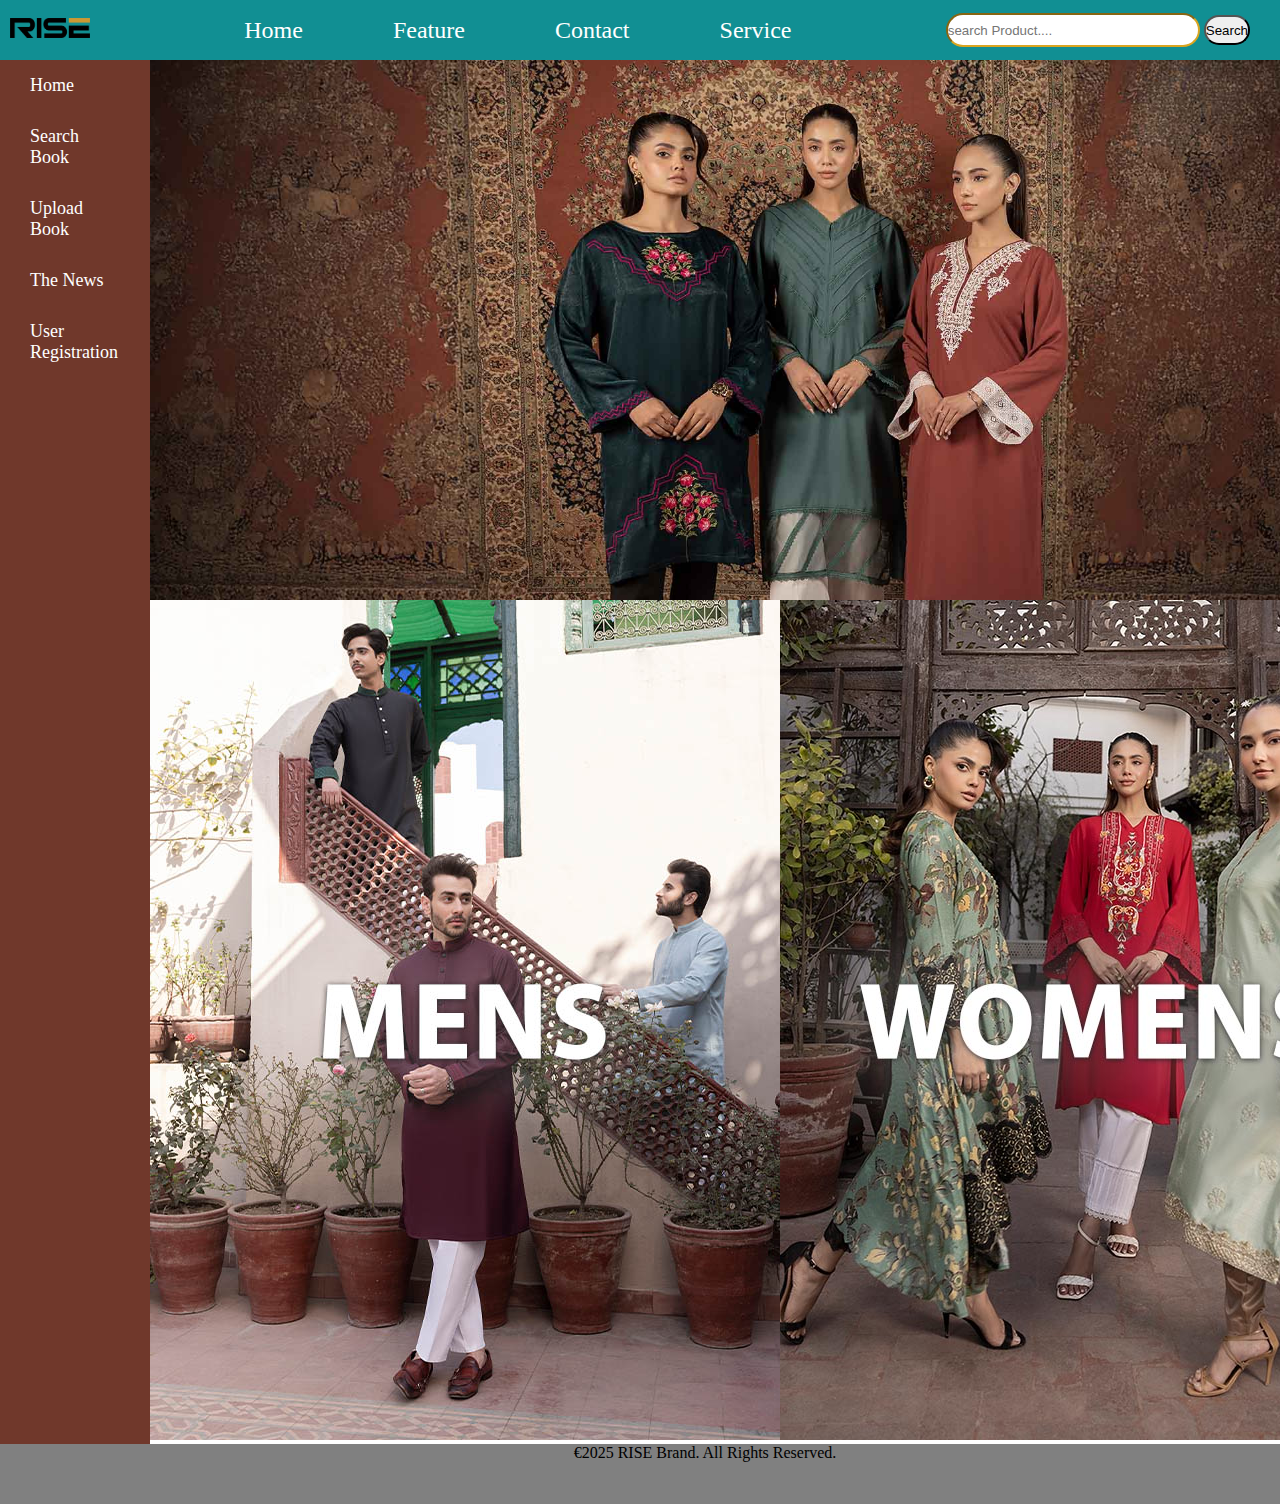
<file: index.html>
<!DOCTYPE html>
<html lang="en">
<head>
    <meta charset="UTF-8">
    <meta name="viewport" content="width=device-width, initial-scale=1.0">
    <title>CSS EVIDENCE EXAM</title>
   <link rel="stylesheet" href="index.css">
</head>
<body>
    <header class="menu">
        <div class="logo">
            <a href="index.html"> <img src="rise_logo.png" alt=""></a>
        </div>
        <div class="menubar">
            <ul>
                <li><a href="index.html">Home</a></li>
                <li><a href="feature.html">Feature</a></li>
                <li><a href="contact.html">Contact</a></li>
                <li><a href="#">Service</a></li>
            </ul>
        </div>
        <div class="search_box">
            <input type="text" name="" id="" placeholder="search Product...."> <button>Search</button>
        </div>

    </header>
    <div class="grid">
        <div class="sidebar">
            <ul>
                <li><a href="index.html" target="_blank">Home</a></li>
                <li><a href="#">Search Book</a></li>
                <li><a href="#">Upload Book</a></li>
                <li><a href="#">The News</a></li>
                <li><a href="#">User Registration
                </a></li>
            </ul>
        </div>
        <div class="bannar"><img src="rise_bannar.jpg" alt=""></div>
        <div class="content"><img src="mens.jpg" alt=""></div>
        <div class="content"><img src="womens.jpg" alt=""></div>
        <div class="footer"> &#x20AC;2025 RISE Brand. All Rights Reserved.</div>
        
    </div>
</body>
</html>
</file>
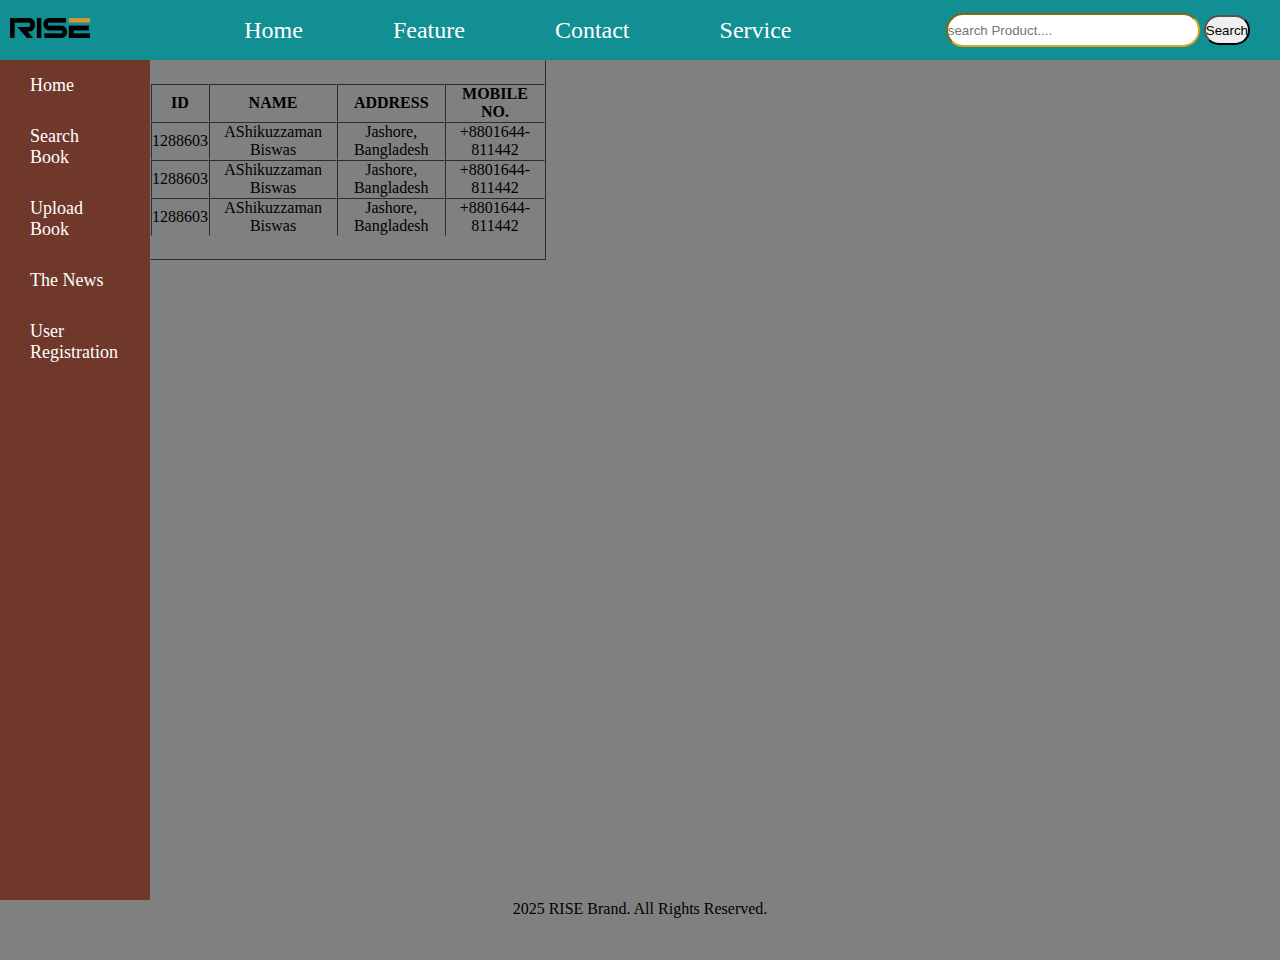
<file: contact.html>
<!DOCTYPE html>
<html lang="en">
<head>
    <meta charset="UTF-8">
    <meta name="viewport" content="width=device-width, initial-scale=1.0">
    <title>CSS EVIDENCE EXAM</title>
   <link rel="stylesheet" href="index.css">
</head>
<body>
    <header class="menu">
        <div class="logo">
            <a href="index.html"> <img src="rise_logo.png" alt=""></a>
        </div>
        <div class="menubar">
            <ul>
                <li><a href="index.html">Home</a></li>
                <li><a href="feature.html">Feature</a></li>
                <li><a href="contact.html">Contact</a></li>
                <li><a href="#">Service</a></li>
            </ul>
        </div>
        <div class="search_box">
            <input type="text" name="" id="" placeholder="search Product...."> <button>Search</button>
        </div>

    </header>
    <div class="grid">
        <div class="sidebar">
            <ul>
                <li><a href="index.html">Home</a></li>
                <li><a href="#">Search Book</a></li>
                <li><a href="#">Upload Book</a></li>
                <li><a href="#">The News</a></li>
                <li><a href="#">User Registration
                </a></li>
            </ul>
        </div>
        <!-- <div class="bannar"><img src="rise_bannar.jpg" alt=""></div> -->
        <table border="1" style="border-spacing: 0; width: 70%; height: 200px; text-align: center;align-items: center;">
            <tr>
                <th> ID</th>
                <th> NAME</th>
                <th> ADDRESS</th>
                <th> MOBILE NO.</th>
            </tr>
            <tr>
                <td>1288603</td>
                <td>AShikuzzaman Biswas</td>
                <td>Jashore, Bangladesh</td>
                <td>+8801644-811442</td>
            </tr>
            <tr>
                <td>1288603</td>
                <td>AShikuzzaman Biswas</td>
                <td>Jashore, Bangladesh</td>
                <td>+8801644-811442</td>
            </tr>
            <tr>
                <td>1288603</td>
                <td>AShikuzzaman Biswas</td>
                <td>Jashore, Bangladesh</td>
                <td>+8801644-811442</td>
            </tr>
        </table>
        <div class="footer">2025 RISE Brand. All Rights Reserved.</div>
    
</body>
</html>
</file>
<file: index.css>
/* Basic Reset */
*{
        margin: 0;
        padding: 0;
    
}
.menu{
    display: flex;
    justify-content: space-between;
    align-items: center;
   background-color: rgb(17, 143, 147);
   width: 100%;
   height: 60px;
}
.logo img{
    width: 80px;
    margin-left: 10px;

}
.search_box{
    margin-right: 30px;
}
input{
    width: 250px;
    height: 30px;
    border-radius: 20px;
    border-color: goldenrod;
}
button{
    height: 30px;
    border-radius: 15px;
}
.menubar ul{
    display: flex;
    
}
.menubar ul li{
    margin: 30px;
   list-style: none;
   font-size: x-large;
  
}
.menubar ul li a{
    color: white;
    text-decoration: none;
    
    padding: 17px 15px;
    
}
.menubar ul li a:hover{
    background-color: burlywood;
    color: black;
}
.grid{
    width: 100%;
    height: 100vh;
    background-color: gray;
    display: grid;
    grid-template-columns: 150px 1fr 1fr;
    grid-template-rows: 1fr 1fr 60px;
}
.sidebar{
    grid-row:span 2;
    background-color: #70382b;
}
.bannar{
    grid-column: span 2;
    background-color: blueviolet;
}
.content{
    background-color: white
}
.footer{
    grid-column: span 3;
    background-color: gray;
}
.bannar img{
    width: 100%;
    height: 100%;
}
.sidebar a{
    text-decoration: none;
    color: white;
    font-size: large;
    padding:15px 30px;
    display: block;
   
}
.sidebar a:hover{
    background-color: black;
}
.footer{
    text-align: center;
    font-family: fantasy;
}
table{
    text-align: center;
    justify-content: center;
    display: flex;
}
table:hover{
    background-color: burlywood;
}
p{
    font-family: 'Times New Roman', Times, serif;
}
</file>
